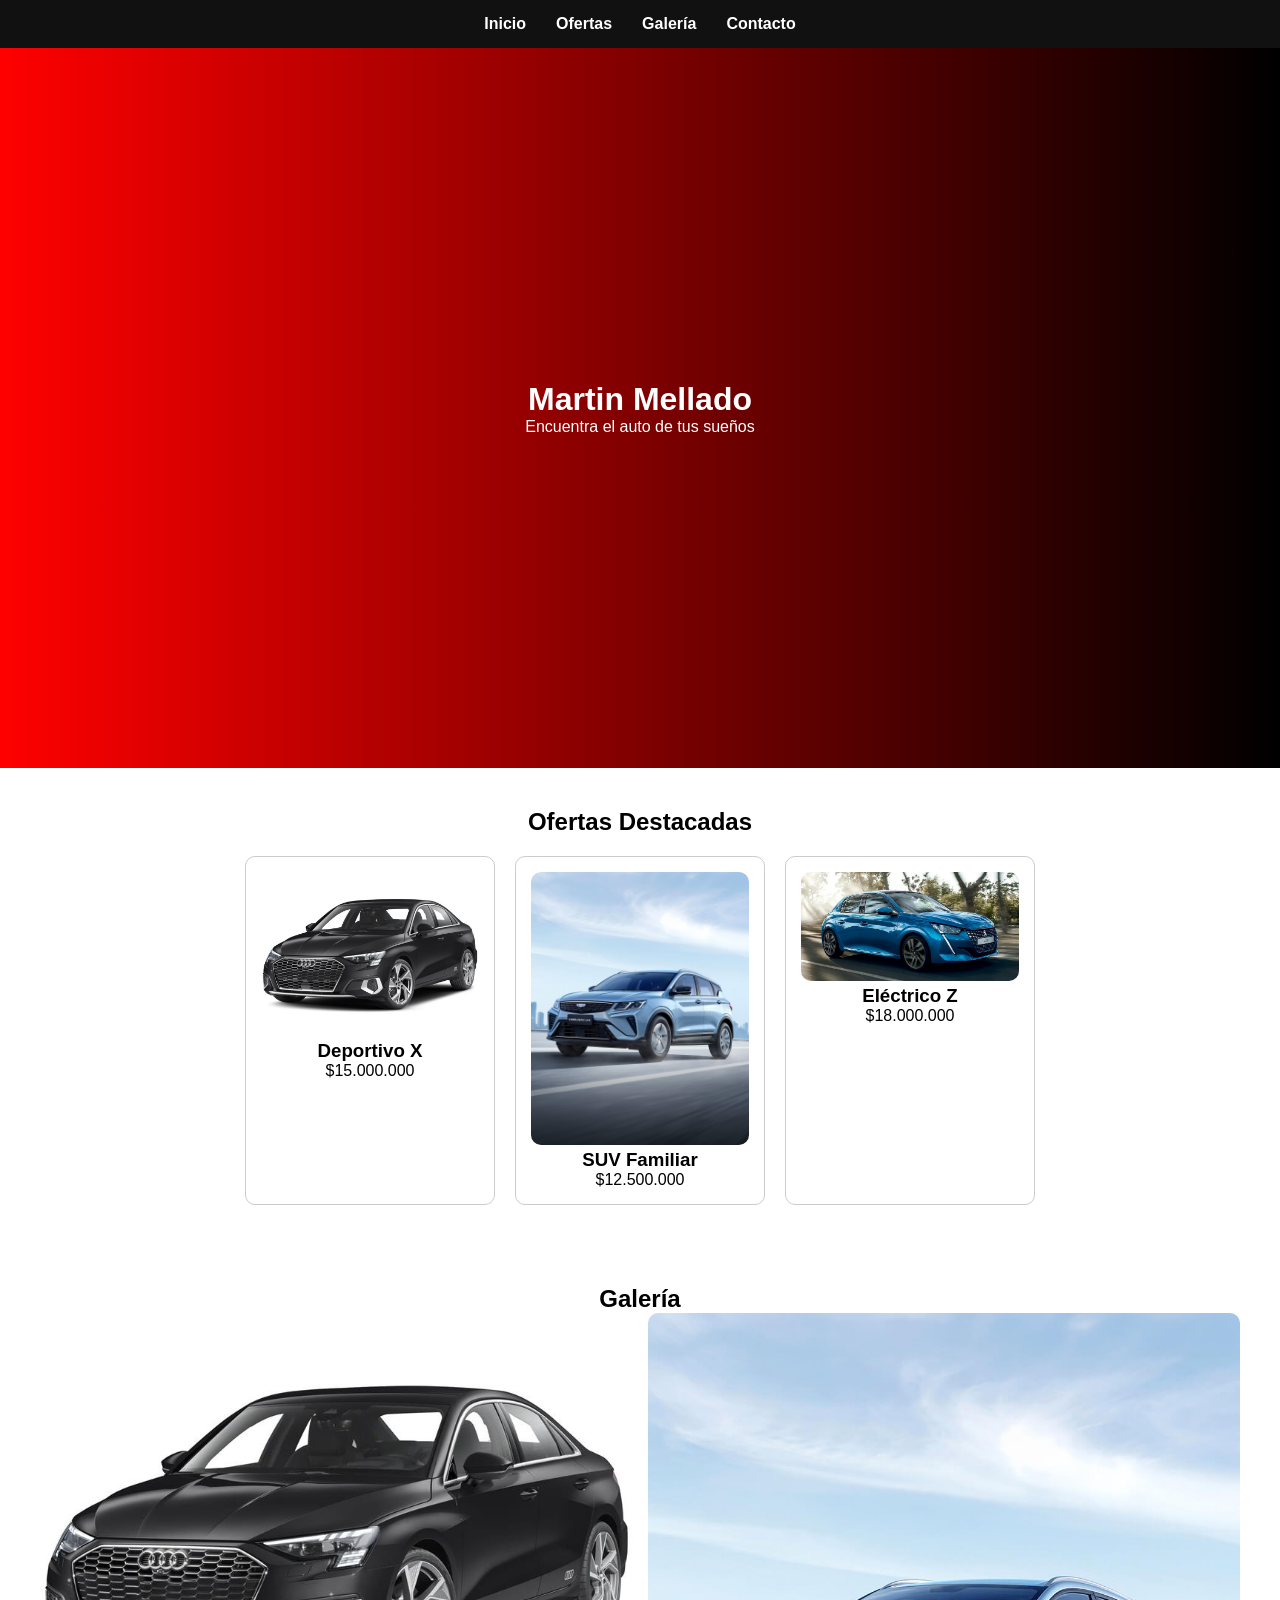
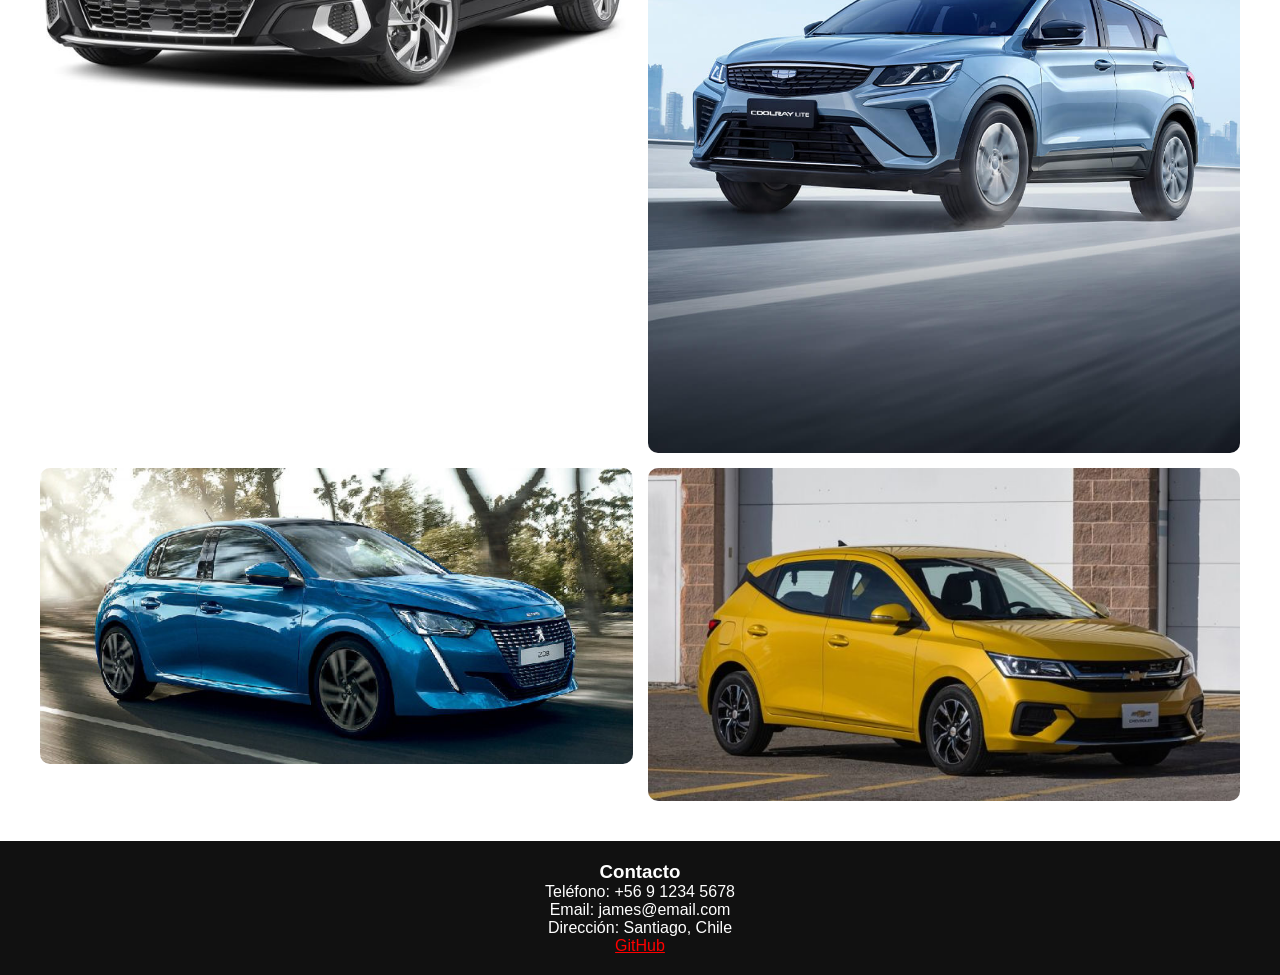
<file: index.html>
<!DOCTYPE html>
<html lang="es">
<head>
    <meta charset="UTF-8">
    <meta name="viewport" content="width=device-width, initial-scale=1.0">
    <title>Autos Premium</title>
    <link rel="stylesheet" href="styles.css">
</head>
<body>

    <!-- MENÚ -->
    <nav>
        <ul class="menu">
            <li><a href="#home">Inicio</a></li>
            <li><a href="#ofertas">Ofertas</a></li>
            <li><a href="#galeria">Galería</a></li>
            <li><a href="#contacto">Contacto</a></li>
        </ul>
    </nav>

    <!-- HEADER -->
    <header id="home">
        <h1>Martin Mellado</h1>
        <p>Encuentra el auto de tus sueños</p>
    </header>

    <!-- OFERTAS -->
    <section id="ofertas">
        <h2>Ofertas Destacadas</h2>
        <div class="ofertas-container">

            <div class="card">
                <img src="img/auto1.jpg" alt="Auto deportivo rojo">
                <h3>Deportivo X</h3>
                <p>$15.000.000</p>
            </div>

            <div class="card">
                <img src="img/auto2.jpg" alt="SUV familiar">
                <h3>SUV Familiar</h3>
                <p>$12.500.000</p>
            </div>

            <div class="card">
                <img src="img/auto3.jpg" alt="Auto eléctrico moderno">
                <h3>Eléctrico Z</h3>
                <p>$18.000.000</p>
            </div>

        </div>
    </section>

    <!-- GALERÍA -->
    <section id="galeria">
        <h2>Galería</h2>
        <div class="galeria">
            <img src="img/auto1.jpg" alt="Auto 1">
            <img src="img/auto2.jpg" alt="Auto 2">
            <img src="img/auto3.jpg" alt="Auto 3">
            <img src="img/auto4.jpg" alt="Auto 4">
        </div>
    </section>

    <!-- FOOTER -->
    <footer id="contacto">
        <h3>Contacto</h3>
        <p>Teléfono: +56 9 1234 5678</p>
        <p>Email: james@email.com</p>
        <p>Dirección: Santiago, Chile</p>
        <p><a href="https://github.com/tuusuario" target="_blank">GitHub</a></p>
    </footer>

</body>
</html>
</file>
<file: styles.css>
/* RESET */
* {
    margin: 0;
    padding: 0;
    box-sizing: border-box;
}

/* GENERAL */
body {
    font-family: Arial, sans-serif;
}

/* MENÚ */
nav {
    background: #111;
    padding: 15px;
}

.menu {
    display: flex;
    justify-content: center;
    list-style: none;
}

.menu li {
    margin: 0 15px;
}

.menu a {
    color: white;
    text-decoration: none;
    font-weight: bold;
}

/* HEADER */
header {
    height: 80vh;
    background: linear-gradient(to right, #ff0000, #000);
    color: white;
    display: flex;
    flex-direction: column;
    justify-content: center;
    align-items: center;
}

/* OFERTAS */
#ofertas {
    padding: 40px;
    text-align: center;
}

.ofertas-container {
    display: flex;
    justify-content: center;
    gap: 20px;
    margin-top: 20px;
}

.card {
    border: 1px solid #ccc;
    padding: 15px;
    width: 250px;
    border-radius: 10px;
}

.card img {
    width: 100%;
    border-radius: 10px;
}

/* GALERÍA */
#galeria {
    padding: 40px;
    text-align: center;
}

.galeria {
    display: grid;
    grid-template-columns: repeat(2, 1fr);
    gap: 15px;
}

.galeria img {
    width: 100%;
    border-radius: 10px;
}

/* FOOTER */
footer {
    background: #111;
    color: white;
    text-align: center;
    padding: 20px;
}

footer a {
    color: #ff0000;
}
</file>
